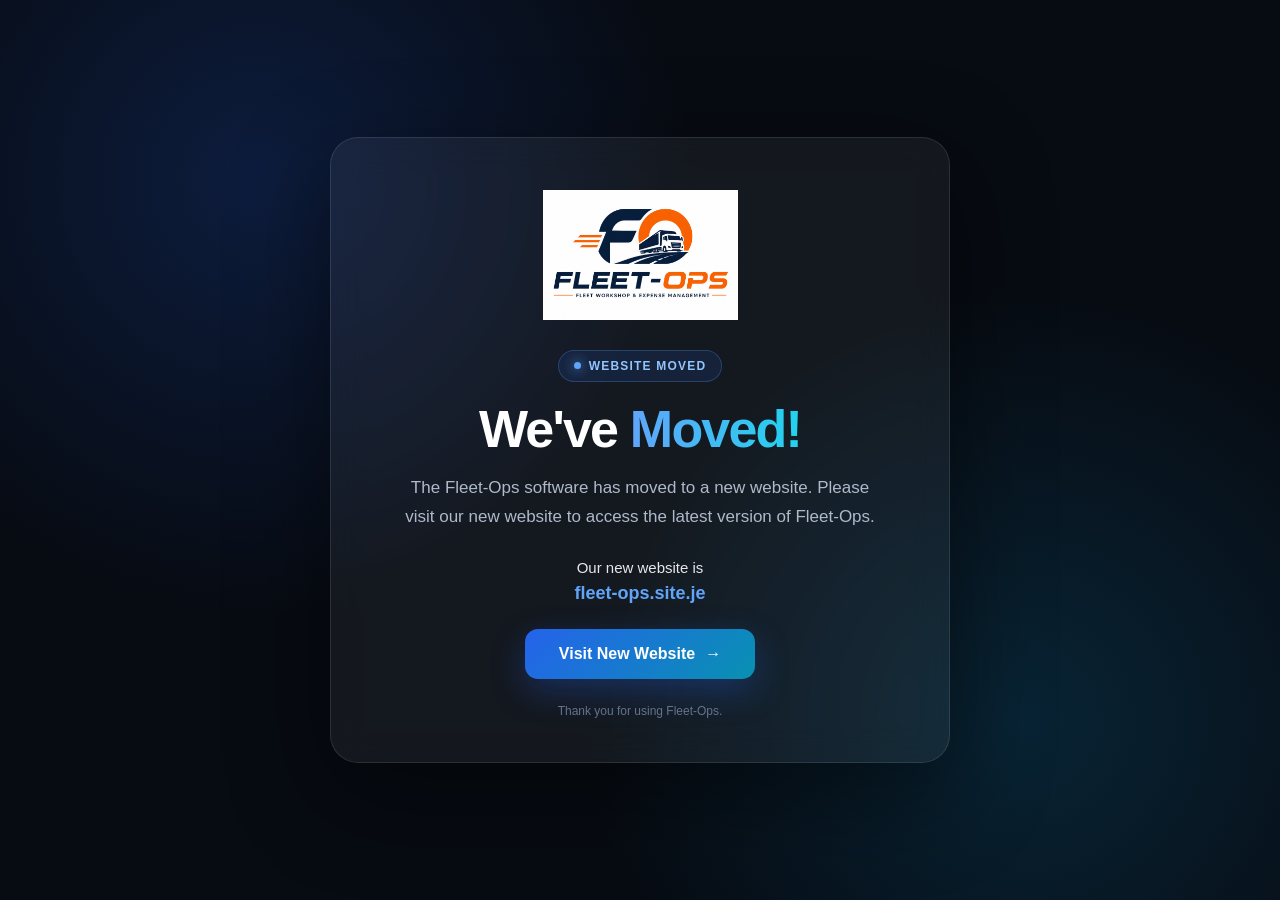
<file: index.html>
<!DOCTYPE html>
<html lang="en">
<head>
    <meta charset="UTF-8">
    <meta name="viewport" content="width=device-width, initial-scale=1.0">
    <meta name="description" content="Fleet-Ops has moved to a new website.">
    <title>Fleet-Ops — We've Moved</title>

    <style>
        * {
            box-sizing: border-box;
            margin: 0;
            padding: 0;
        }

        body {
            min-height: 100vh;
            display: flex;
            align-items: center;
            justify-content: center;
            padding: 24px;
            font-family: Inter, -apple-system, BlinkMacSystemFont, "Segoe UI", Arial, sans-serif;
            color: #fff;
            background:
                radial-gradient(circle at 20% 20%, rgba(37, 99, 235, .20), transparent 35%),
                radial-gradient(circle at 80% 80%, rgba(14, 165, 233, .16), transparent 35%),
                #070b12;
        }

        .card {
            width: min(620px, 100%);
            text-align: center;
            padding: 52px 34px 44px;
            border: 1px solid rgba(255,255,255,.10);
            border-radius: 28px;
            background: rgba(255,255,255,.055);
            box-shadow: 0 30px 100px rgba(0,0,0,.45);
            backdrop-filter: blur(18px);
            animation: appear .65s ease-out;
        }

        .logo {
            display: block;
            width: min(310px, 88%);
            max-height: 130px;
            height: auto;
            object-fit: contain;
            margin: 0 auto 30px;
            border-radius: 12px;
        }

        .badge {
            display: inline-flex;
            align-items: center;
            gap: 8px;
            padding: 8px 15px;
            margin-bottom: 20px;
            border-radius: 999px;
            color: #93c5fd;
            background: rgba(37,99,235,.13);
            border: 1px solid rgba(96,165,250,.25);
            font-size: 12px;
            font-weight: 800;
            letter-spacing: 1.2px;
        }

        .dot {
            width: 7px;
            height: 7px;
            border-radius: 50%;
            background: #60a5fa;
            box-shadow: 0 0 12px #60a5fa;
        }

        h1 {
            font-size: clamp(34px, 7vw, 52px);
            line-height: 1.05;
            letter-spacing: -1.8px;
            margin-bottom: 18px;
        }

        h1 span {
            background: linear-gradient(90deg, #60a5fa, #22d3ee);
            -webkit-background-clip: text;
            background-clip: text;
            color: transparent;
        }

        p {
            max-width: 490px;
            margin: 0 auto 27px;
            color: #aeb9ca;
            font-size: 17px;
            line-height: 1.7;
        }

        .new-site {
            display: block;
            margin-bottom: 25px;
            color: #e5e7eb;
            font-size: 15px;
        }

        .new-site strong {
            display: block;
            margin-top: 7px;
            color: #60a5fa;
            font-size: 18px;
        }

        .button {
            display: inline-flex;
            align-items: center;
            justify-content: center;
            gap: 10px;
            min-width: 230px;
            padding: 16px 25px;
            border-radius: 13px;
            text-decoration: none;
            color: #fff;
            font-size: 16px;
            font-weight: 800;
            background: linear-gradient(135deg, #2563eb, #0891b2);
            box-shadow: 0 12px 35px rgba(37,99,235,.30);
            transition: transform .2s ease, box-shadow .2s ease;
        }

        .button:hover {
            transform: translateY(-3px);
            box-shadow: 0 18px 45px rgba(37,99,235,.42);
        }

        .footer {
            margin-top: 25px;
            color: #64748b;
            font-size: 12px;
        }

        @keyframes appear {
            from {
                opacity: 0;
                transform: translateY(18px) scale(.98);
            }
            to {
                opacity: 1;
                transform: translateY(0) scale(1);
            }
        }

        @media (max-width: 520px) {
            .card {
                padding: 40px 22px 34px;
                border-radius: 22px;
            }

            p {
                font-size: 15px;
            }
        }
    </style>
</head>

<body>
    <main class="card">
        <img class="logo" src="[data-uri]" alt="Fleet-Ops Logo">

        <div class="badge">
            <span class="dot"></span>
            WEBSITE MOVED
        </div>

        <h1>We've <span>Moved!</span></h1>

        <p>
            The Fleet-Ops software has moved to a new website.
            Please visit our new website to access the latest version
            of Fleet-Ops.
        </p>

        <div class="new-site">
            Our new website is
            <strong>fleet-ops.site.je</strong>
        </div>

        <a class="button" href="https://fleet-ops.site.je">
            Visit New Website <span>→</span>
        </a>

        <div class="footer">
            Thank you for using Fleet-Ops.
        </div>
    </main>
</body>
</html>
</file>
